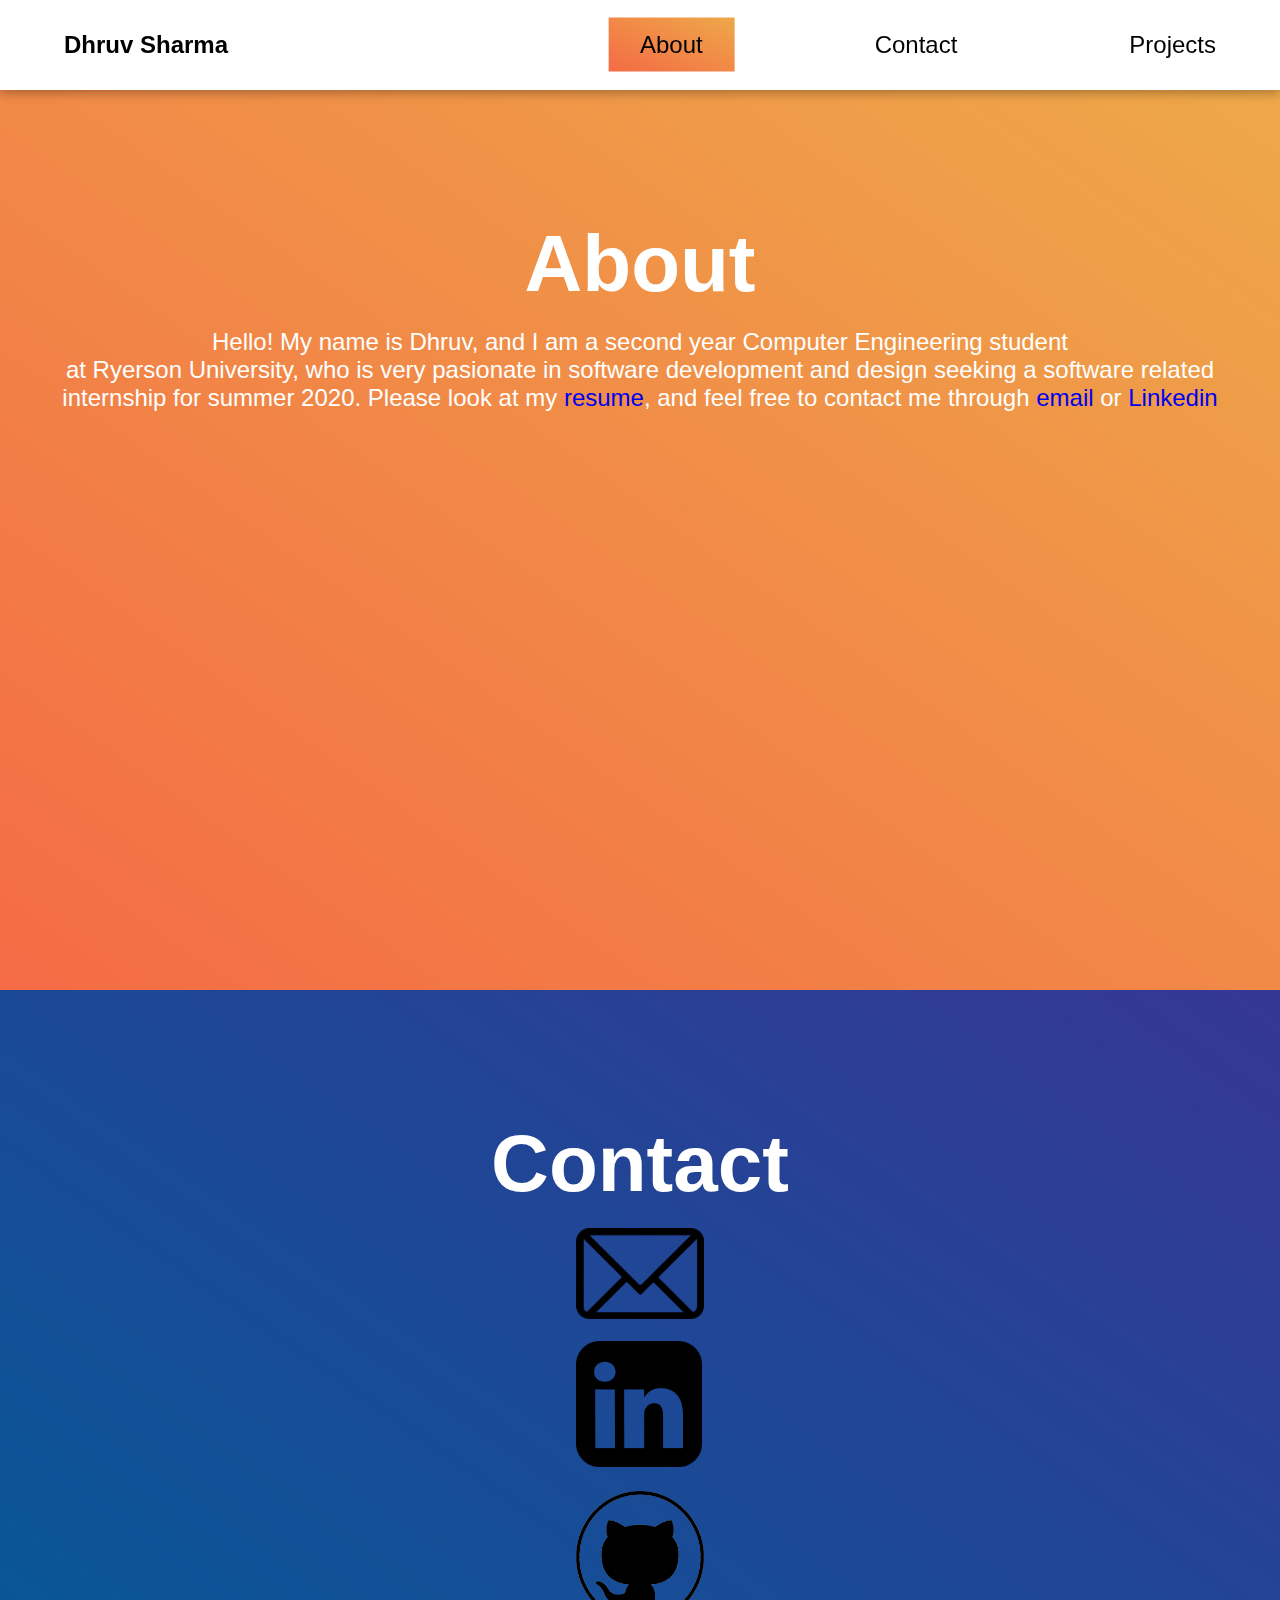
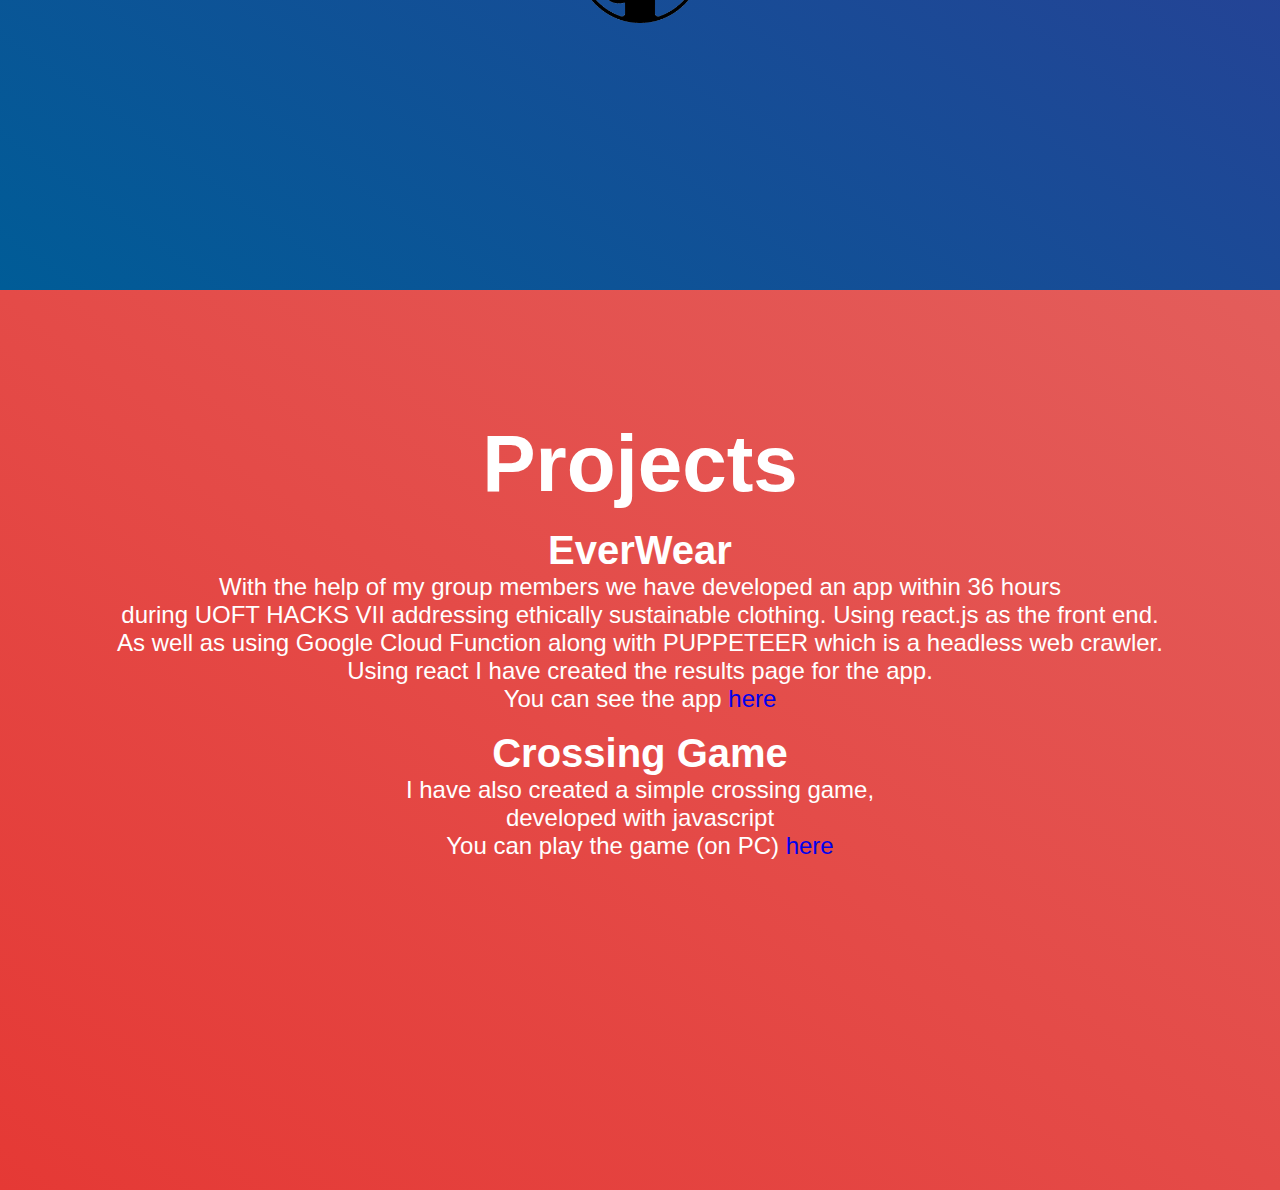
<file: index.html>
<!DOCTYPE html>

<html lang="en">
    <head>
        <title>Dhruv Sharma</title>
        <meta charset="utf-8">
        <meta name ="viewport" content="width = device-width, initial-scale =1.0" /> 
        <meta http-equiv="X-UA-Compatible" content="ie=edge" /> 
        <link rel="stylesheet" href="style.css" /> 
        <link rel="icon" href="D-simple-Favicon2.ico" >
        <title>Dhruvs Personal Website</title>
    </head>

    <body>
        <header>
            <nav>
                <h1>Dhruv Sharma</h1>

                <ul>
                    <li><a href="#about" data-page = "About" href="#">About</a></li>
                    <li><a href="#contact" data-page="Contact" href="#">Contact</a></li>
                    <li><a href="#projects" data-page="Projects" href="#">Projects</a></li>

                    <div class="move"></div>
                </ul>
            </nav>
        </header>

        <main>
            <section id="about" data-index="0" class="About">
                <h2>About</h2>
                <br/>
                <p>Hello! My name is Dhruv, and I am a second year Computer Engineering student <br/> at Ryerson University, who is very pasionate in software development and design seeking a software related <br/> internship for summer 2020. Please look at my <a href = "https://drive.google.com/file/d/1jYcbCSl8NmmELXGkByGT2jvkVKgkgfVT/view?usp=sharing" target="_blank" rel="noopener noreferrer" style="text-decoration:none"> resume</a>, and feel free to contact me through <a href="mailto:dhruv1.sharma@ryerson.ca" style="text-decoration:none">email</a> or <a href = "http://www.linkedin.com/in/dhruvsharma103" target="_blank" rel="noopener noreferrer" style="text-decoration:none">Linkedin</a></p>
            </section>

            <section id="contact" data-index="1" class="Contact">
                <h2>Contact</h2>

                <br/>

                <a href="mailto:dhruv1.sharma@ryerson.ca" style="text-decoration:none">
                    <img src="emaillogo.png" class="email" width="10%" height="25%">
                </a>

                <br/>
                <br/>

                <a href = "http://www.linkedin.com/in/dhruvsharma103" target="_blank" rel="noopener noreferrer" style="text-decoration:none">
                    <img src="linklogo.png" width="10%">
                </a>
                
                <br/> 

                <br/>

                <a href="https://github.com/sdhruv00" target="_blank" rel="noopener noreferrer" style="text-decoration:none">
                    <img src="gitlogo.png" width="10%">
                </a>




            </section>

            <section id="projects" data-index="2" class="Projects">
                <h2>Projects</h2>
                <br/>
                <h3>EverWear</h3>
                <p> With the help of my group members we have developed an app within 36 hours <br/> during UOFT HACKS VII addressing ethically sustainable clothing. Using react.js as the front end. <br/> As well as using Google Cloud Function along with PUPPETEER which is a headless web crawler. <br/> Using react I have created the results page for the app. <br/> You can see the app <a href="https://e-wai.github.io/UofTHacksVII/" target="_blank" rel="noopener noreferrer" style="text-decoration:none"> here </a>  </p>
                <br/>
                <h3>Crossing Game</h3>
                <p> I have also created a simple crossing game,<br/>developed with javascript</p>
                <p>You can play the game (on PC) <a href="GameUsingJavascript/game.html" target="_blank" rel="noopener noreferrer" style="text-decoration:none">here</a></p>
            </section>
        </main>
        <script src="app.js"></script>
    </body>
</html>
</file>
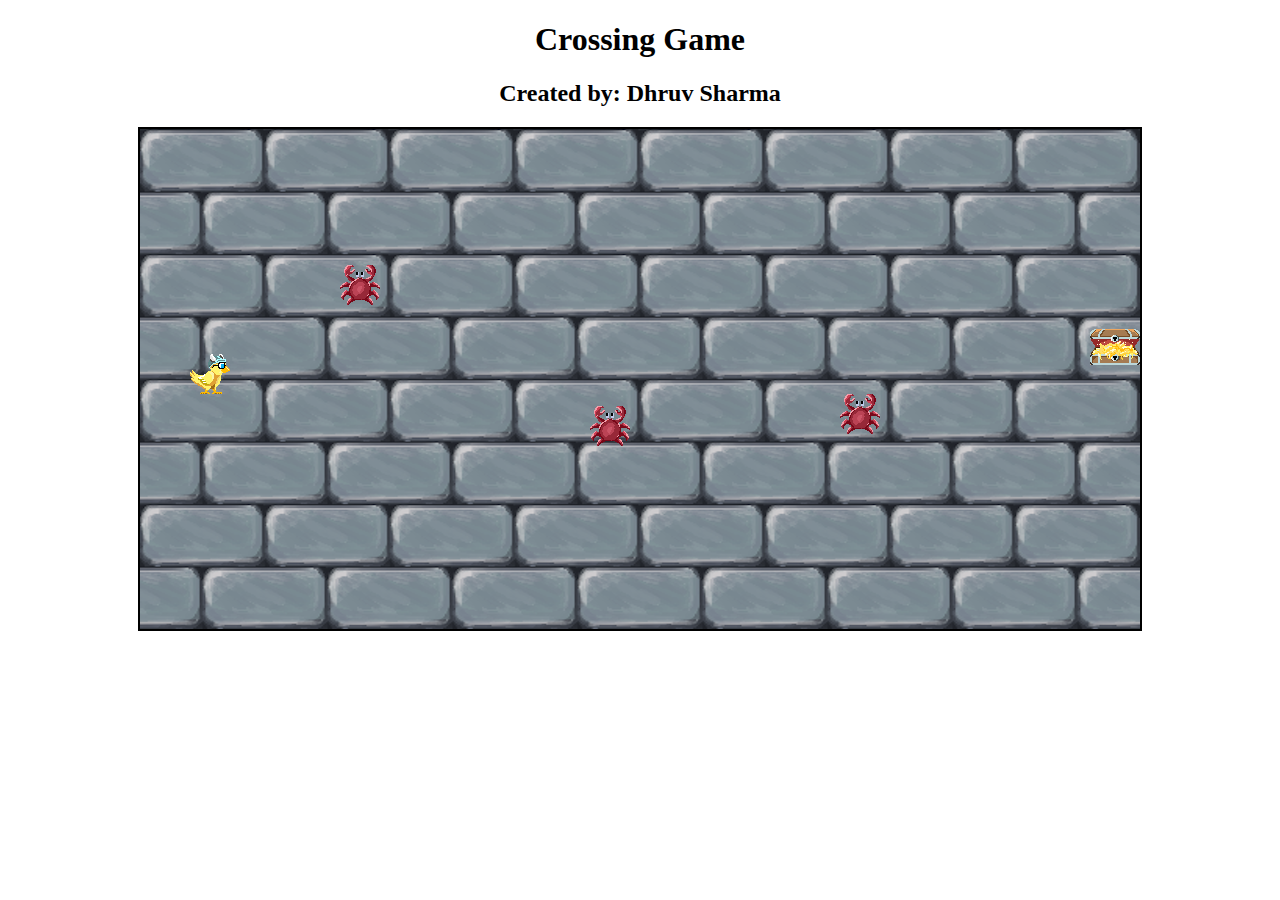
<file: GameUsingJavascript/game.html>
<!DOCTYPE html>
<html>

<head>
    <title>Crossing Game</title> 
    <style type="text/css">
    
    canvas {
        border: 2px solid black;
        background-color: red;
    }

    h1{ 
        text-align: center;
    }
    
    h2{ 
        text-align: center;
    }

    body { 
        text-align: center;
    }

    </style>
</head>

<body>
    <h1>Crossing Game</h1>
    <h2>Created by: Dhruv Sharma</h2>
    <canvas id = "myCanvas" width="1000" height="500"></canvas>
    
    <script type = "text/javascript">    //this is JAVASCRIPT

    var canvas = document.getElementById("myCanvas");
    var ctx = canvas.getContext("2d");
    let screenWidth = 1000; 
    let screenHeight = 500; 
    let width = 50;
    var isGameLive = true; 

    class gameCharacter {
        constructor (x, y, width, height, color, speed){
            this.x = x; 
            this.y = y; 
            this.width = width; 
            this.height = height;
            this.color - color; 
            this.speed = speed;
            this.maxSpeed = 4; 
        }
        moveVertically()  {
            if (this.y > screenHeight - 100 || this.y < 50)  {
                this.speed = -this.speed;
            }
            this.y += this.speed;
        }
        moveHorizontally()  {
            this.x += this.speed;
        }
    }

    var enemies = [    //ENEMY ARRAY HAS # DIF OBJECTS OF THE GAMECHARACTER CLASS

    new gameCharacter (200, 50, width, width, "rgb(0, 0, 255", 2), 

    new gameCharacter (450, screenHeight - 100, width, width, "rgb(0, 0, 255", 3), 

    new gameCharacter (700, 50, width, width, "rgb(0,0,255)", 5),

    ];

    var player = new gameCharacter(50, 225, width, width, "rgb(255, 100, 0)", 0); //PLAYER OBJECT ADD TO UPDATE AND DRAW FUNCTION 

    var rectangle = new gameCharacter( //object sending parameters to the gameCharacter class
        50, 50, 50, 50, "rgb(0,0,255)" //rgb is red green blue so 0 red, 0 green and 255 blue, this goin be hella blue  
    );

    var goal = new gameCharacter(screenWidth - width, 200, width, 100, "rgb(255, 100, 0)", 0);

    var sprites = {};

    var loadSprites = function() {
			sprites.player = new Image();
			sprites.player.src = 'images/hero.png';

			sprites.background = new Image();
			sprites.background.src = 'images/floor.png';

			sprites.enemy = new Image();
			sprites.enemy.src = 'images/enemy.png';

			sprites.goal = new Image();
			sprites.goal.src = 'images/chest.png';
		}
    document.onkeydown = function(event){ 
        let keyPressed = event.keyCode; 
        if(keyPressed == 39) {
            player.speed = player.maxSpeed;
        }
        else if (keyPressed == 37){
            player.speed = -player.maxSpeed;
        }
    };

    document.onkeyup = function(event) { 
        player.speed = 0;

    }

    var checkCollisions = function(rect1, rect2)  {
        var xOverlap = Math.abs(rect1.x - rect2.x) <= Math.max(rect1.width, rect2.width);
        var yOverlap = Math.abs(rect1.y - rect2.y) <= Math.max(rect1.height, rect2.height);

        return xOverlap && yOverlap;
    }
    var draw = function() {
			ctx.clearRect(0, 0, screenWidth, screenHeight);

			ctx.drawImage(sprites.background, 0, 0);
			ctx.drawImage(sprites.player, player.x, player.y);
			ctx.drawImage(sprites.goal, goal.x, goal.y);
			
			enemies.forEach(function(element) {
				ctx.drawImage(sprites.enemy, element.x, element.y);
			});

			// ctx.fillStyle = element.color;
			// ctx.fillRect(element.x, element.y, element.width, element.height);
			// ctx.fillStyle = player.color;
			// ctx.fillRect(player.x, player.y, player.width, player.height);
			// ctx.fillStyle = goal.color;
			// ctx.fillRect(goal.x, goal.y, goal.width, goal.height);
		}


    var update = function(){

        if(checkCollisions(player, goal)) {
                endGameLogic("You win!"); 
            }
        
        player.moveHorizontally();

        enemies.forEach(function(element) {
            if(checkCollisions(player, element)) {
                endGameLogic("Game Over!"); 
            }
            element.moveVertically(); //moves 2 units for y (down)

        });
    }

    var endGameLogic = function(text) {
        isGameLive = false;
        alert(text); 
        window.location = "";
    }
    var step = function(){ 
        update();
        draw();

        if(isGameLive){
            window.requestAnimationFrame(step);

        }


    }

    loadSprites();
    step(); 

    </script>

</body>
</html>
</file>
<file: style.css>
html{
    scroll-behavior: smooth;
}

*{
    margin: 0;
    padding: 0;
    box-sizing: 0;
}

body{
    font-family: sans-serif;
}

header{
    box-shadow: 0px 3px 10px rgba(0, 0, 0, 0.3);
    position: sticky;
    top: 0;
    background: white;
}

nav{
    min-height: 10vh;
    margin: auto;
    width: 90%;
    display: flex;
    align-items: center;
    justify-content: space-between;
}

nav h1, nav ul { 
    font-size: 1.5rem; 
    flex: 1;
}

nav ul {
    list-style: none;
    display: flex;
    justify-content: space-between;
}

nav a { 
    color: black;
    text-decoration: none;
}

section{
    min-height: 100vh;
    text-align: center;
    justify-content: center;
    align-items: center;

}

section h2 {
    padding-top: 10%;
    font-size: 5rem;
    color: white;
}

.About{
    background: linear-gradient(to right top, #f46b45, #eea849);
}

.Contact{
    background: linear-gradient(to right top, #005c97, #363795); 
}

.Projects{
    background: linear-gradient(to right top, #e53935, #e35d5b);
}

.move{ 
    position: absolute;
    z-index: -2;
    background: linear-gradient(to right top, #f46b45, #eea849);
    transform: scale(2);
    transition: all 0.4s ease;
}

h3{
    text-align: center;
    font-size: 2.5rem;
    color: white;

}

p{
    font-size: 1.5rem;
    color: white;
    text-align: center;
}
</file>
